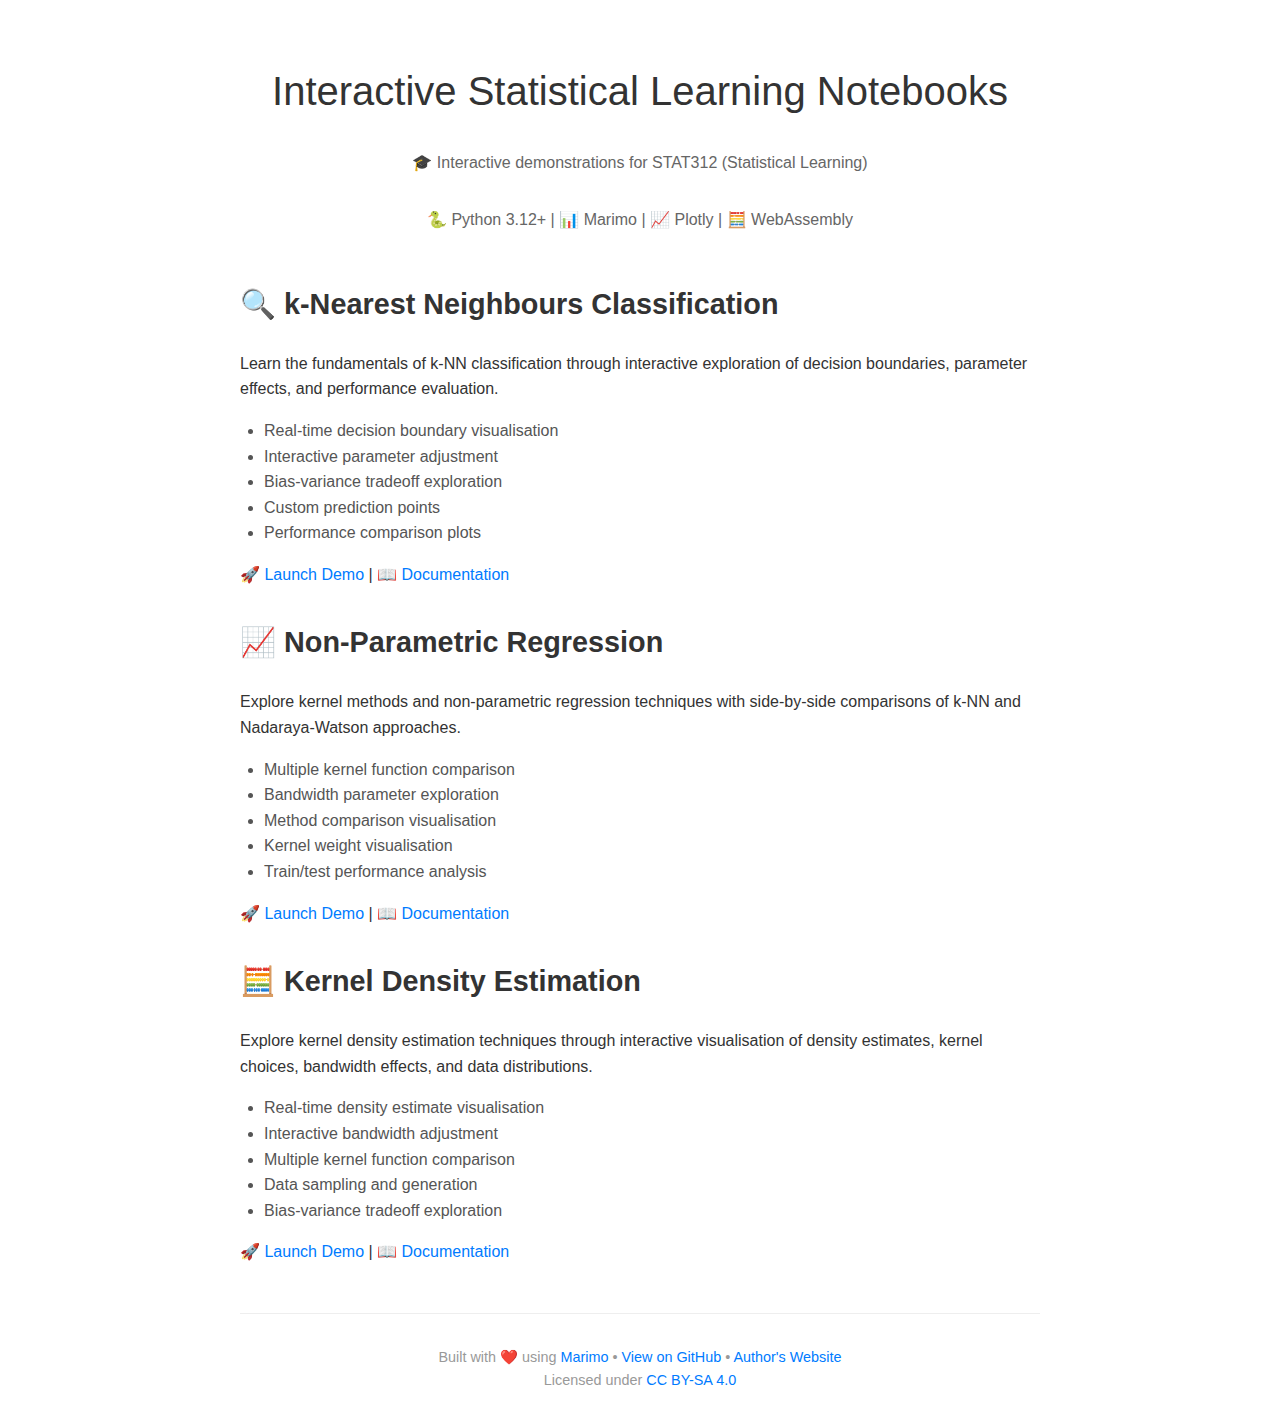
<file: index.html>
<!DOCTYPE html>
<html lang="en">
<head>
    <meta charset="UTF-8">
    <meta name="viewport" content="width=device-width, initial-scale=1.0">
    <title>Interactive Statistical Learning Notebooks</title>
    <style>
        body {
            font-family: -apple-system, BlinkMacSystemFont, 'Segoe UI', Roboto, sans-serif;
            line-height: 1.6;
            margin: 0;
            padding: 0;
            color: #333;
            max-width: 800px;
            margin: 0 auto;
            padding: 2rem;
        }
        h1 {
            text-align: center;
            font-weight: 300;
            font-size: 2.5rem;
        }
        .subtitle {
            text-align: center;
            color: #666;
            margin-bottom: 2rem;
        }
        .tech-stack {
            text-align: center;
            margin-bottom: 3rem;
            color: #666;
        }
        h2 {
            font-size: 1.8rem;
            margin-top: 2rem;
            color: #333;
        }
        ul {
            list-style-type: disc;
            padding-left: 1.5rem;
            color: #555;
        }
        .links {
            margin-top: 1rem;
        }
        a {
            color: #007bff;
            text-decoration: none;
        }
        a:hover {
            text-decoration: underline;
        }
        footer {
            text-align: center;
            margin-top: 3rem;
            padding-top: 2rem;
            border-top: 1px solid #eee;
            color: #999;
            font-size: 0.9rem;
        }
    </style>
</head>
<body>
    <h1>Interactive Statistical Learning Notebooks</h1>
    <p class="subtitle">🎓 Interactive demonstrations for STAT312 (Statistical Learning)</p>
    <p class="tech-stack">🐍 Python 3.12+ | 📊 Marimo | 📈 Plotly | 🧮 WebAssembly</p>

    <h2>🔍 k-Nearest Neighbours Classification</h2>
    <p>Learn the fundamentals of k-NN classification through interactive exploration of decision boundaries, parameter effects, and performance evaluation.</p>
    <ul>
        <li>Real-time decision boundary visualisation</li>
        <li>Interactive parameter adjustment</li>
        <li>Bias-variance tradeoff exploration</li>
        <li>Custom prediction points</li>
        <li>Performance comparison plots</li>
    </ul>
    <p class="links"><a href="https://sjvrensburg.github.io/interactive-notebooks/stat312/k-NN%20Classification/knn_interactive_wasm/">🚀 Launch Demo</a> | <a href="https://github.com/sjvrensburg/interactive-notebooks/tree/main/stat312/k-NN%20Classification">📖 Documentation</a></p>

    <h2>📈 Non-Parametric Regression</h2>
    <p>Explore kernel methods and non-parametric regression techniques with side-by-side comparisons of k-NN and Nadaraya-Watson approaches.</p>
    <ul>
        <li>Multiple kernel function comparison</li>
        <li>Bandwidth parameter exploration</li>
        <li>Method comparison visualisation</li>
        <li>Kernel weight visualisation</li>
        <li>Train/test performance analysis</li>
    </ul>
    <p class="links"><a href="https://sjvrensburg.github.io/interactive-notebooks/stat312/Non-Parametric%20Regression/nonparam_regression_wasm/">🚀 Launch Demo</a> | <a href="https://github.com/sjvrensburg/interactive-notebooks/tree/main/stat312/Non-Parametric%20Regression">📖 Documentation</a></p>

    <h2>🧮 Kernel Density Estimation</h2>
    <p>Explore kernel density estimation techniques through interactive visualisation of density estimates, kernel choices, bandwidth effects, and data distributions.</p>
    <ul>
        <li>Real-time density estimate visualisation</li>
        <li>Interactive bandwidth adjustment</li>
        <li>Multiple kernel function comparison</li>
        <li>Data sampling and generation</li>
        <li>Bias-variance tradeoff exploration</li>
    </ul>
    <p class="links"><a href="https://sjvrensburg.github.io/interactive-notebooks/stat312/KDE/kde_wasm/">🚀 Launch Demo</a> | <a href="https://github.com/sjvrensburg/interactive-notebooks/tree/main/stat312/KDE">📖 Documentation</a></p>

    <footer>
        Built with ❤️ using <a href="https://marimo.io/" target="_blank">Marimo</a> • 
        <a href="https://github.com/sjvrensburg/interactive-notebooks" target="_blank">View on GitHub</a> • 
        <a href="https://sjvrensburg.github.io/" target="_blank">Author's Website</a><br>
        Licensed under <a href="https://creativecommons.org/licenses/by-sa/4.0/" target="_blank">CC BY-SA 4.0</a>
    </footer>
</body>
</html>
</file>
